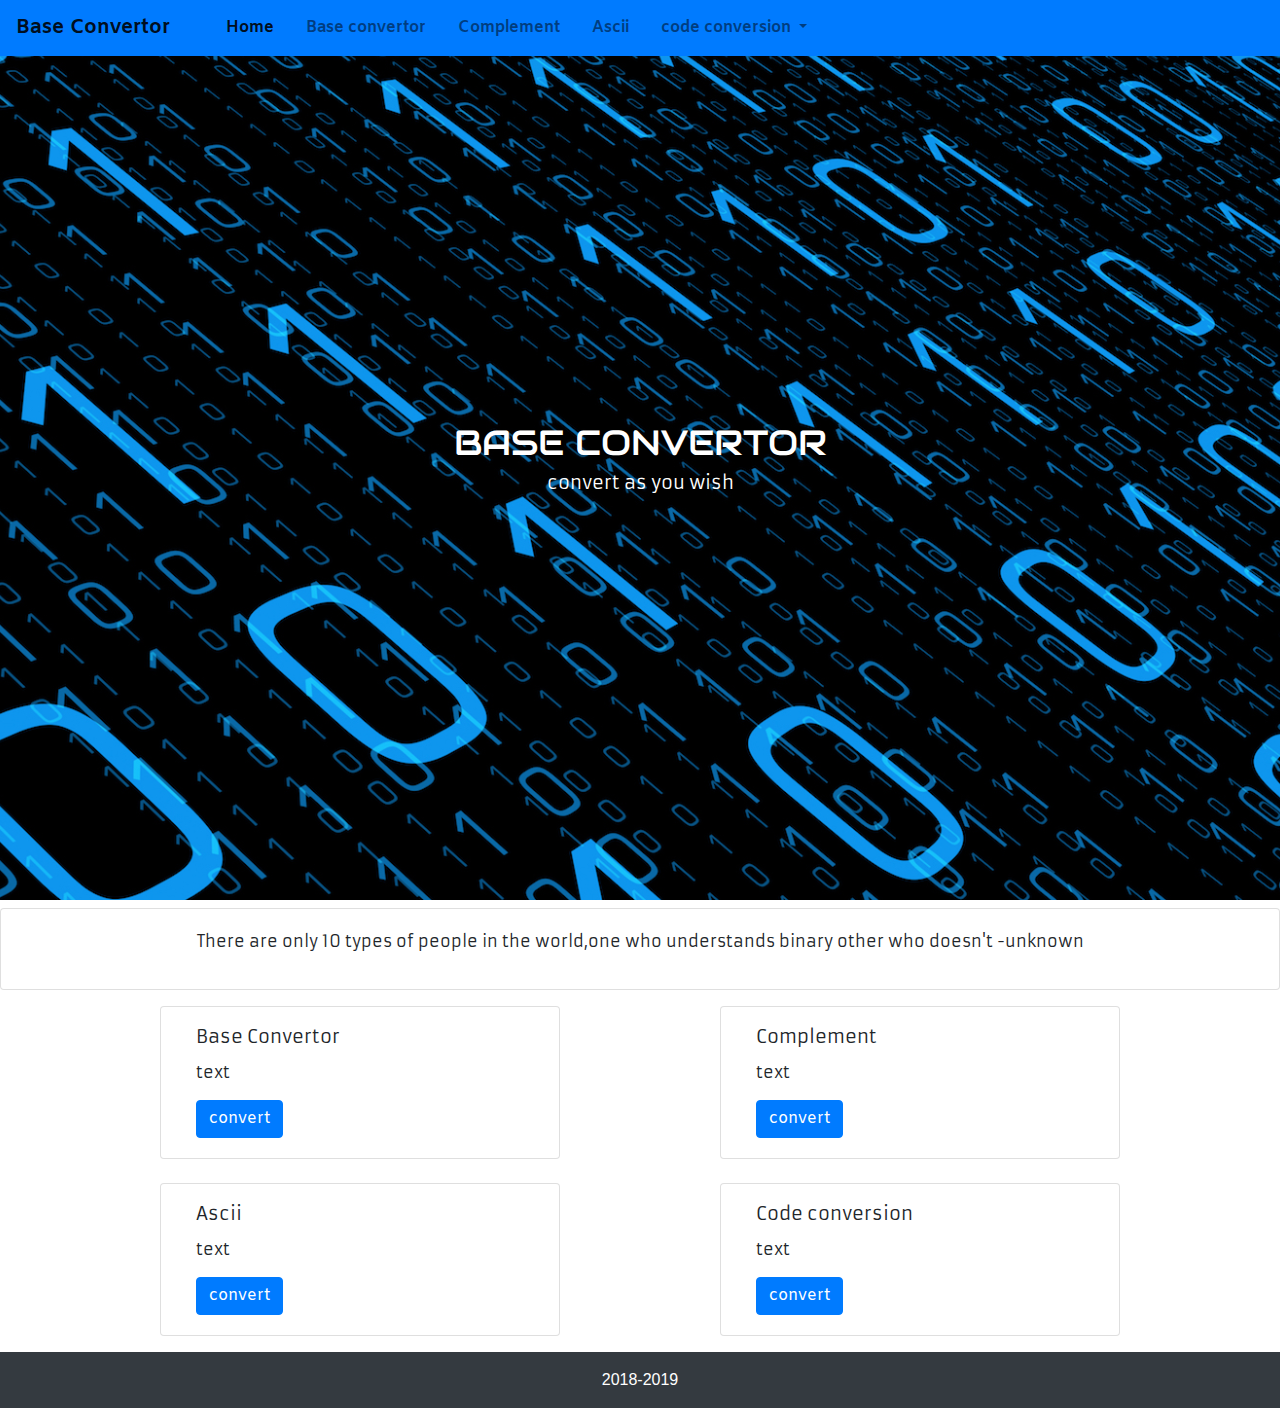
<file: index.html>
<!doctype html>
<html lang="en">
  <head>
    <!-- Required meta tags -->
    <meta charset="utf-8">
    <meta name="viewport" content="width=device-width, initial-scale=1, shrink-to-fit=no">
    <!-- Bootstrap CSS -->
    <link rel="stylesheet" href="https://maxcdn.bootstrapcdn.com/bootstrap/4.0.0/css/bootstrap.min.css" integrity="sha384-Gn5384xqQ1aoWXA+058RXPxPg6fy4IWvTNh0E263XmFcJlSAwiGgFAW/dAiS6JXm" crossorigin="anonymous">
    <link rel="stylesheet" href="layout_css.css">
    <!--font-->
    <link href='https://fonts.googleapis.com/css?family=Audiowide' rel='stylesheet'>
    <link href='https://fonts.googleapis.com/css?family=Armata' rel='stylesheet'>
    <link href='https://fonts.googleapis.com/css?family=Amiko' rel='stylesheet'>
    <title>home</title>
    <style>
    /*h{
      font-size: 1rem;
    }
    @include media-breakpoint-up(sm){{
       h1{
        font-size: 1.1rem;
      }
    }
    @include media-breakpoint-up(md) {
      font-size: 1.4rem;
      }
      h1{
          font-size: 2rem;
      }
    }

    @include media-breakpoint-up(lg) {
      h1{
        font-size: 5.9rem;
      }

      h1{
        font-size: 5rem;
      }
    }*/
    </style>
    <script type="text/javascript" src="script.js"></script>
  </head>
  <body >
    <header>
    <nav class="navbar navbar-expand-lg fixed-top navbar-light bg-primary">
    <a class="navbar-brand pr-3" href="#">Base Convertor</a>
    <button class="navbar-toggler" type="button" data-toggle="collapse" data-target="#navbarNavDropdown" aria-controls="navbarNavDropdown" aria-expanded="false" aria-label="Toggle navigation">
      <span class="navbar-toggler-icon"></span>
    </button>
    <div class="collapse navbar-collapse" id="navbarNavDropdown">
      <ul class="navbar-nav mr-auto">
        <li class="nav-item active pl-3">
          <a class="nav-link" href="index.html">Home <spn class="sr-only">(current)</span></a>
        </li>
        <li class="nav-item pl-3">
          <a class="nav-link" href="baseconversion.html">Base convertor</a>
        </li>
        <li class="nav-item pl-3">
          <a class="nav-link" href="complement.html">Complement</a>
        </li>
        <li class="nav-item pl-3">
          <a class="nav-link" href="ascii-unicode.html">Ascii</a>
        </li>
        <li class="nav-item dropdown pl-3">
          <a class="nav-link dropdown-toggle" href="#" id="navbarDropdownMenuLink" data-toggle="dropdown" aria-haspopup="true" aria-expanded="false">
            code conversion
          </a>
          <div class="dropdown-menu" ria-labelledby="navbarDropdownMenuLink">
            <a class="dropdown-item" href="#">BCD</a>
            <a class="dropdown-item" href="#">Excess-3</a>
            <a class="dropdown-item" href="#">Gray code</a>
          </div>
        </li>
      </ul>
    </div>
  </nav>
  <div class="view intro">
    <div class="container title h-100 w-100">
    <div class="full-bg-img">
      <div class="mask rgba-black-light flex-center">
        <div class="container text-center white-text">
          <div class="white-text text-center wow fadeInUp">
            <h1 class="mt-4 ">BASE CONVERTOR</h1>
            <h5 class="my-2">convert as you wish</h5>
        </div>
      </div>
    </div>
    </div>
  </div>
</div>
</header>
<div class="conntainer mt-2" >
<div class=" card  text-center">
  <div class="card-body ">
    <p>There are only 10 types of people in  the world,one who understands binary other who doesn't
                                        -unknown
    </p>
  </div>
</div>
</div>
<div class="container w-75 " >
<div class=" row mt-2">
  <div class="card  col-md-5 my-2  ">
    <div class="card-body">
      <h5 class="card-title">Base Convertor</h5>
      <p class="card-text">text</p>
      <a href="#" class="btn btn-primary">convert</a>
    </div>
  </div>
  <span class="col-md-2"></span>
  <div class="card col-md-5 my-2 " >
    <div class="card-body">
      <h5 class="card-title">Complement</h5>
      <p class="card-text">text</p>
      <a href="#" class="btn btn-primary">convert</a>
    </div>
  </div>
</div>
</div>

<div class="container  w-75 ">
  <div class="row mt-2 ">
<div class="  card  col-md-5 my-2 " style="height:rem">
  <div class="card-body">
    <h5 class="card-title">Ascii</h5>
    <p class="card-text">text</p>
    <a href="#" class="btn btn-primary ">convert</a>
  </div>
</div>
<span class="col-md-2"></span>
<div class=" card col-md-5 my-2 " style="height:rem">
  <div class="card-body">
    <h5 class="card-title">Code conversion</h5>
    <p class="card-text">text</p>
    <a href="#" class="btn btn-primary">convert</a>
  </div>
</div>
</div>
</div>

<div class="containerhead mt-2 w-100 bg-dark p-3 footer">
  2018-2019
</div>

  <!-- Optional JavaScript -->
  <!-- jQuery first, then Popper.js, then Bootstrap JS -->
  <script src="https://code.jquery.com/jquery-3.2.1.slim.min.js" integrity="sha384-KJ3o2DKtIkvYIK3UENzmM7KCkRr/rE9/Qpg6aAZGJwFDMVNA/GpGFF93hXpG5KkN" crossorigin="anonymous"></script>
  <script src="https://cdnjs.cloudflare.com/ajax/libs/popper.js/1.12.9/umd/popper.min.js" integrity="sha384-ApNbgh9B+Y1QKtv3Rn7W3mgPxhU9K/ScQsAP7hUibX39j7fakFPskvXusvfa0b4Q" crossorigin="anonymous"></script>
  <script src="https://maxcdn.bootstrapcdn.com/bootstrap/4.0.0/js/bootstrap.min.js" integrity="sha384-JZR6Spejh4U02d8jOt6vLEHfe/JQGiRRSQQxSfFWpi1MquVdAyjUar5+76PVCmYl" crossorigin="anonymous"></script>
  </body>
  </html>
</file>
<file: layout_css.css>
p {
  font-family: "Armata";
}
h1{
  font-family:"Audiowide";
  font-size: 220%;
}
.title{
  display:flex;
  justify-content: center;
  align-items: center;
}
h5{
  font-family:"Armata";
  font-size: 110%;
}
a{
  font-family: "Amiko";/*aldrich-*/
}
.navbar{
  background-color: black;
}
.navbar a{
  color:black;
  font-weight: bold;

}
.nav-item:hover{
  font-weight: bold;

}
.dropdown-menu{
  margin: 0px;
  background-color: #3093db;
  color: black;
  padding-bottom: 1px;
}
.dropdown-menu a:hover{
  background: #7ca3e7;
}
.intro {
            background: url("binarycodeimg.jpg")no-repeat center center;
            background-blend-mode: overlay;
            background-color:##23384b;
            background-size: cover;
            color:white;


        }
        html,
        body,
        header,
        .view {
          height: 100%;
        }
.containerhead{
    display: flex;
    justify-content: center;
    align-items: center;
}
.footer{
  color: white;
}

@include media-breakpoint-up(sm) {
   h1{
    font-size: 1.1rem;
  }
}

@include media-breakpoint-up(md) {
  h1 {
    font-size: 1.4rem;
  }
}

@include media-breakpoint-up(lg) {
  h1 {
    font-size: 1.9rem;
  }
}
</file>
